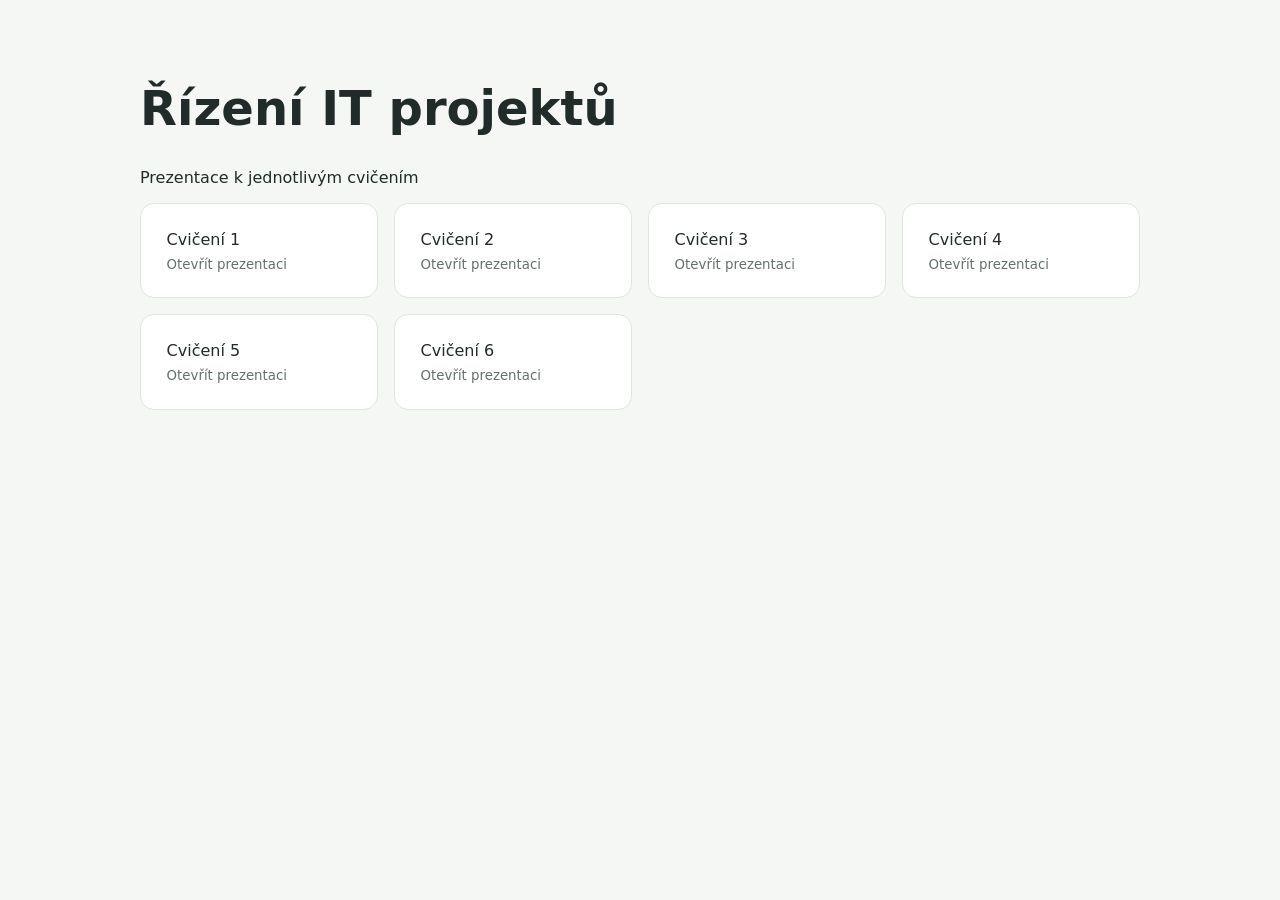
<file: index.html>
<!doctype html>
<html lang="cs">
<head>
  <meta charset="utf-8">
  <meta name="viewport" content="width=device-width, initial-scale=1">
  <title>Řízení IT projektů – cvičení</title>
  <style>
    :root { font-family: system-ui, sans-serif; color: #202b2a; background: #f5f7f5; }
    body { max-width: 1000px; margin: 5rem auto; padding: 0 1.5rem; }
    h1 { font-size: clamp(2rem, 5vw, 3rem); }
    .grid { display: grid; grid-template-columns: repeat(auto-fit, minmax(230px, 1fr)); gap: 1rem; }
    a { display: block; background: white; padding: 1.6rem; border-radius: 14px; text-decoration: none; color: inherit; border: 1px solid #dfe5df; }
    a:hover { border-color: #2b8061; box-shadow: 0 4px 18px #0001; }
    small { display: block; margin-top: .5rem; color: #64716a; }
  </style>
</head>
<body>
  <h1>Řízení IT projektů</h1>
  <p>Prezentace k jednotlivým cvičením</p>
  <main class="grid">
    <a href="./seminar-01/">Cvičení 1<small>Otevřít prezentaci</small></a>
    <a href="./seminar-02/">Cvičení 2<small>Otevřít prezentaci</small></a>
    <a href="./seminar-03/">Cvičení 3<small>Otevřít prezentaci</small></a>
    <a href="./seminar-04/">Cvičení 4<small>Otevřít prezentaci</small></a>
    <a href="./seminar-05/">Cvičení 5<small>Otevřít prezentaci</small></a>
    <a href="./seminar-06/">Cvičení 6<small>Otevřít prezentaci</small></a>
  </main>
</body>
</html>
</file>
